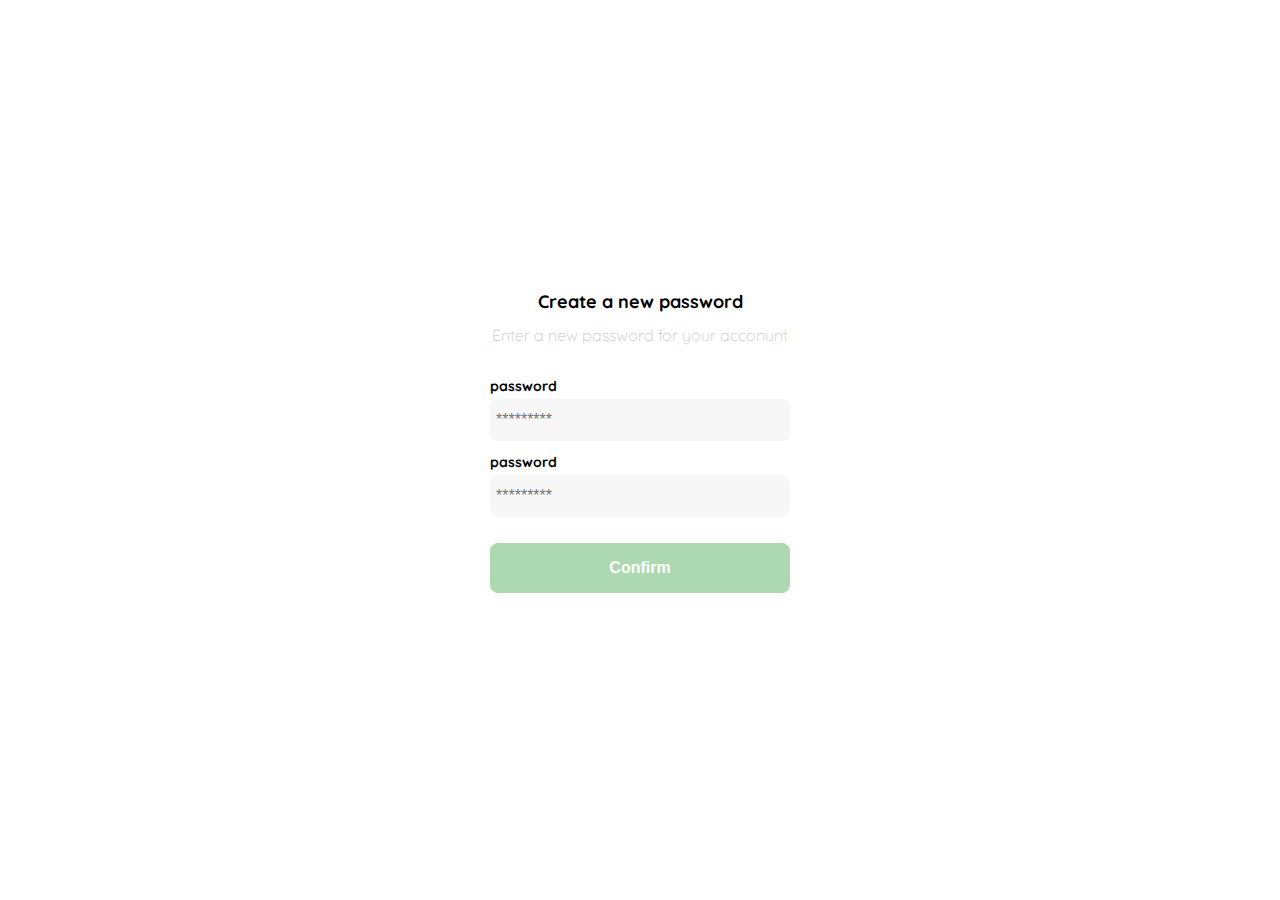
<file: Fronted-Developer-Practico 2022/clase1.html>
<!DOCTYPE html>
<html lang="en">
<head>
    <meta charset="UTF-8">
    <meta http-equiv="X-UA-Compatible" content="IE=edge">
    <meta name="viewport" content="width=device-width, initial-scale=1.0">
    <link rel="preconnect" href="https://fonts.googleapis.com">
<link rel="preconnect" href="https://fonts.gstatic.com" crossorigin>
<link href="https://fonts.googleapis.com/css2?family=Quicksand:wght@300;500;700&display=swap" rel="stylesheet">

    <title>Document</title>
    <style>
        :root {
            --white: #FFFFFF;
            --black: #000000;
            --very-light-pink: #c7c7c7;
            --text-input-field: #f7f7f7;
            --hospital-green: #acd9b2;
            --sm: 14px;
            --md: 16px;
            --lg: 18px;
        }
        
        body {
            margin: 0;
            font-family: 'Quicksand', sans-serif;
        }
       
        .login {
            width: 100%;
            height: 100vh;
            display: grid;
            place-items: center;
        }
        
        .form-container {
            display: grid;
            grid-template-rows: auto 1fr 
            auto;
            width: 300px;
        }
        
        .logo {
            width: 120px;
            margin-bottom: 48px;
            justify-self: center;
            display: none;
        }

        .title {
            font-size: var(--lg);
            margin-bottom: 12px;
            text-align: center;           
        }
        .subtitle {
            color: var(--very-light-pink);
            font-size: var(--md);
            font-weight: 300;
            margin-top: 0;
            margin-bottom: 32px;
            text-align: center;
        }
        .form {
            display: flex;
            flex-direction: column;
        }
        .label {
            font-size: var(--sm);
            font-weight: bold;
            margin-bottom: 4px;
        }
        .input {
            background-color: var(--text-input-field);
            border: none;
            border-radius: 8px;
            height: 30px;
            font-size: var(--md);
            padding: 6px;
            margin-bottom: 12px;
        }
        .primary-button {
            background-color: var(--hospital-green);
            border-radius: 8px;
            border: none;
            color: var(--white);
            width: 100%;
            cursor: pointer;
            font-size: var(--md);
            font-weight: bold;
            height: 50px;
        }
        .login-button {
            margin-top: 14px;
            margin-bottom: 30px;
        }
        @media (max-width: 640px) {
            .logo {
                display: block;
            }    
        }
    </style>
</head>
<body>
    <div class="login">
        <div class="form-container">
            <img src="./icons/82549007-yard-sale-rubber-stamp.webp" alt="logo" class="logo">

            <h1 class="title">Create a new password</h1>
            <p class="subtitle">Enter a new password for your acconunt</p>
            
            <form action="/" class="form">
                <label for="password" 
                class="label">password</label>
                <input type="password" 
                id="password" 
                placeholder="*********" 
                class="input input-password">

                <label for="new-password"
                class="label">password</label>
                <input type="password" 
                id="new-password" 
                placeholder="*********"
                class="input input-password">

                <input type="submit" value="Confirm" class="primary-button login-button">
            </form>           
        </div>
    </div>
</body>
</html>
</file>
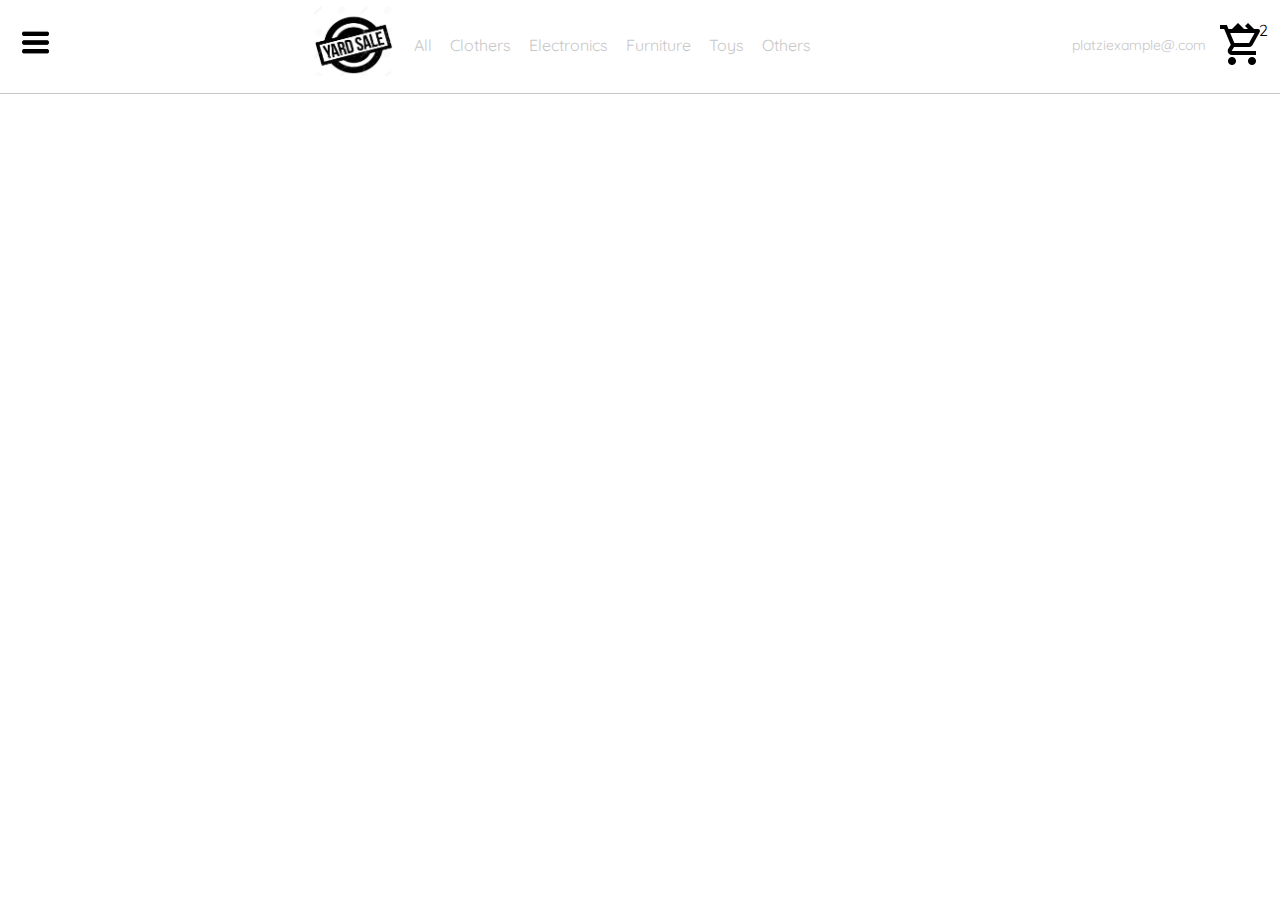
<file: Fronted-Developer-Practico 2022/clase11.html>
<!DOCTYPE html>
<html lang="en">
<head>
    <meta charset="UTF-8">
    <meta http-equiv="X-UA-Compatible" content="IE=edge">
    <meta name="viewport" content="width=device-width, initial-scale=1.0">
    <title>Document</title>
    <link rel="preconnect" href="https://fonts.googleapis.com">
    <link rel="preconnect" href="https://fonts.gstatic.com" crossorigin>
    <link href="https://fonts.googleapis.com/css2?family=Quicksand:wght@300;500;700&display=swap" 
    rel="stylesheet">
</head>
<style>
    :root {
        --white: #FFFFFF;
        --black: #000000;
        --very-light-pink: #c7c7c7;
        --text-input-field: #f7f7f7;
        --hospital-green: #acd9b2;
        --sm: 14px;
        --md: 16px;
        --lg: 18px;
    }
    body {
        margin: 0;
        font-family: 'Quicksand', 
        sans-serif;
    }
    nav {
        margin-top: -15px;
        display: flex;
        justify-content: space-between;
        padding: 0 12px;
        border-bottom: 1px solid var(--very-light-pink);
    }
    .menu { 
    padding: 8px;
    margin-top: 32px;
    width: 31px;
    cursor: pointer;
    height: 35px;
    }

    
    .logo {
        width: 81px;
        margin-top: 19px;
        height: 72px;
    }
    .navbar-left ul, 
    .navbar-right ul {
        list-style: none;
        padding: 0;
        margin: 0;
        margin-top: 12px;
        display: flex;
        align-items: center;
        height: 96px;
    }
    .navbar-left {
        display: flex;
    }
    .navbar-left ul {
        margin-left: 12px;
    }
    .navbar-left ul li a,
    .navbar-right ul li a {
        text-decoration: none;
        color: var(--very-light-pink);
        border: 1px solid var(--white);
        padding: 8px;
        border-radius: 8px;
    }
    .navbar-left ul li:hover,
    .navbar-right ul li:hover {
        color: var(--hospital-green);
        border: 1px solid var(--hospital-green);
    }
    .navbar-email {
        color: var(--very-light-pink);
        font-size: var(--sm);
        margin-right: 12px;
    }
    .navbar-shopping-cart  {
        position: relative;
    }

    .navbar-shopping-cart div {
        width: 16px;
        height: 16px;
        background-color: var(--hospital-green);
        border-radius: 50%;
        font-size: var(--sm);
        font-weight: bold;
        position: absolute;
        top: -6px;
        right: -3px;
        display: flex;
        justify-content: center;
        align-items: center;
    }   
    .dos {
        height: 51px;
        margin-left: -7px;
    }

    @media (max-width: 640px) {
        .menu {
            display: block;
        }
        .navbar-left ul {
            display: none;
        }
        .navbar-email {
            display: none;
        }
    }
    </style> 
<body>
    <nav>
        <img src="./icons/Hamburger_icon.svg.png" alt="menu" class="menu">

        <div class="navbar-left">
            <img src="./icons/82549007-yard-sale-rubber-stamp.webp" alt="logo" class="logo">        
            <ul>
               <li>
                <a href="">All</a>
               </li>
               <li>
                <a href="">Clothers</a>
               </li>
               <li>
                <a href="">Electronics</a>
               </li>
               <li>
                <a href="">Furniture</a>
               </li>
               <li>
                <a href="">Toys</a>
               </li>
               <li>
                <a href="">Others</a>
               </li>
            </ul>   
        </div>


        <div class="navbar-right">
            <ul>
                <li class="navbar-email">platziexample@.com</li>
                <li class="navbar-shopping-cart"></li>
                <img src="./icons/shopping-cart-loaded.png" alt="shopping-cart">
                <div class="dos">2</div>
            </ul>
        </div>
    </nav>
</body>
</html>
</file>
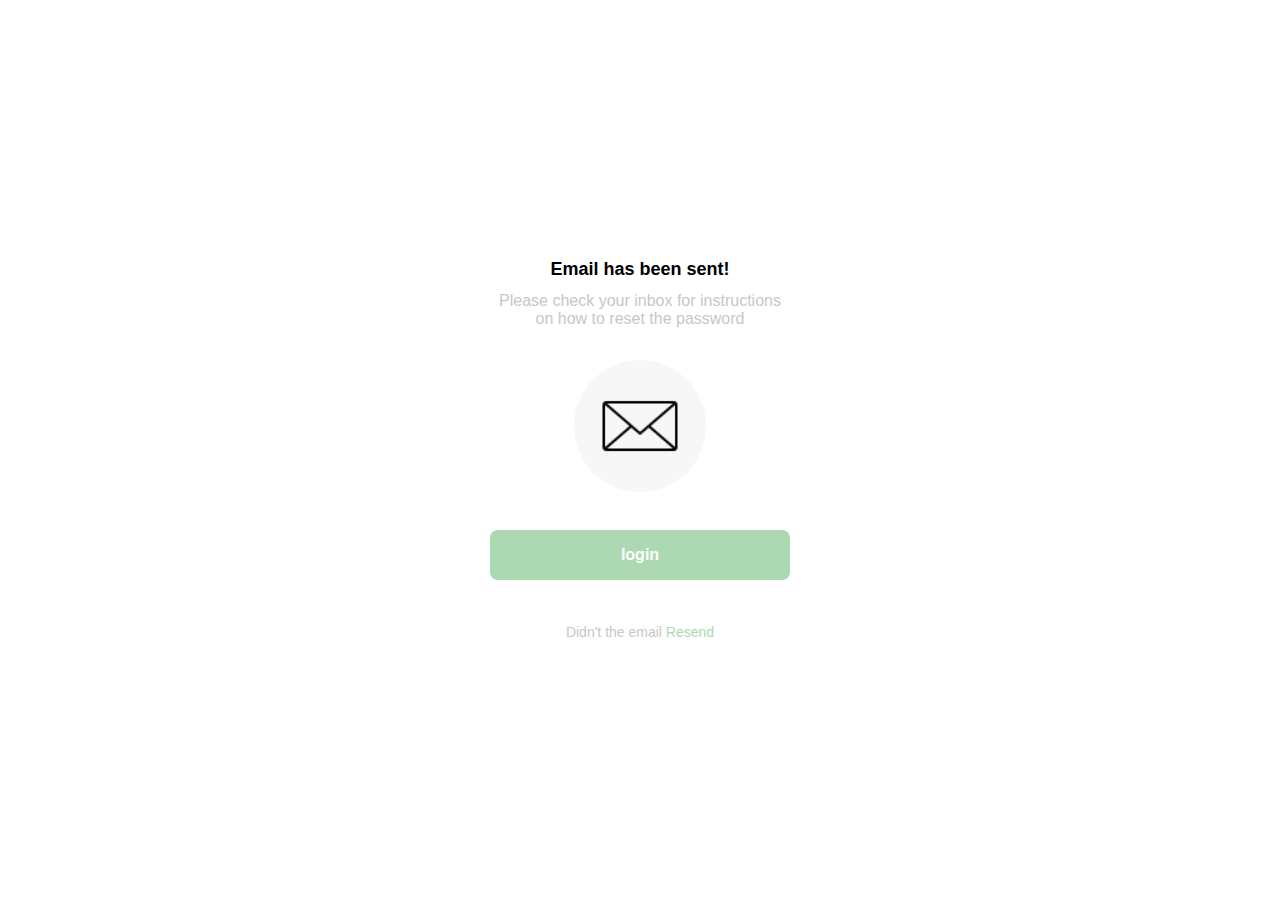
<file: Fronted-Developer-Practico 2022/clase2.html>
<!DOCTYPE html>
<html lang="en">
<head>
    <meta charset="UTF-8">
    <meta http-equiv="X-UA-Compatible" content="IE=edge">
    <meta name="viewport" content="width=device-width, initial-scale=1.0">
    <title>Document</title>
</head>
<body>
    
    <title>Document</title>
    <style>
        :root {
            --white: #FFFFFF;
            --black: #000000;
            --very-light-pink: #c7c7c7;
            --text-input-field: #f7f7f7;
            --hospital-green: #acd9b2;
            --sm: 14px;
            --md: 16px;
            --lg: 18px;
        }
        
        body {
            margin: 0;
            font-family: 'Quicksand', sans-serif;
        }
       
        .login {
            width: 100%;
            height: 100vh;
            display: grid;
            place-items: center;
        }
        
        .form-container {
            display: grid;
            grid-template-rows: auto 1fr 
            auto;
            width: 300px;
            justify-items: center;
        }
        
        .logo {
            width: 110px;
            margin-bottom: 48px;
            justify-self: center;
            display: none;
        }

        .title {
            font-size: var(--lg);
            margin-bottom: 12px;
            text-align: center;           
        }
        .subtitle {
            color: var(--very-light-pink);
            font-size: var(--md);
            font-weight: 300;
            margin-top: 0;
            margin-bottom: 32px;
            text-align: center;
        }
        .email-image {
            width: 132px;
            height: 132px;
            border-radius: 50%;
            background-color: var(--text-input-field);
            display: flex;
            justify-content: center;
            align-items: center;
            margin-bottom: 24px;
        }
        .email-image img {
            width: 80px;
        }    
        .resend {
            font-size: var(--sm);          
        }
        .resend span {
            color: var(--very-light-pink);
        }
        .resend a {
            color: var(--hospital-green);
            text-decoration: none;
        }
        .primary-button {
            background-color: var(--hospital-green);
            border-radius: 8px;
            border: none;
            color: var(--white);
            width: 100%;
            cursor: pointer;
            font-size: var(--md);
            font-weight: bold;
            height: 50px;
        }
        .login-button {
            margin-top: 14px;
            margin-bottom: 30px;
        }
        @media (max-width: 640px) {
            .logo {
                display: block;
            }    
        }
    </style>
</head>
<body>
    <div class="login">
        <div class="form-container">
            <img src="./icons/82549007-yard-sale-rubber-stamp.webp" alt="logo" class="logo">

            <h1 class="title">Email has been sent!</h1>
            <p class="subtitle">Please check your inbox for instructions on how to reset the password</p>
            
            <div class="email-image">
                <img src="./icons/icons8-email-64.png" alt="email">
            </div>  
            
            <button class="primary-button login-button">login</button>
            
            <p class="resend">
              <span>Didn't the email</span>
              <a href="/">Resend</a>
            </p>
        </div>
    </div>
</body>
</html>
</file>
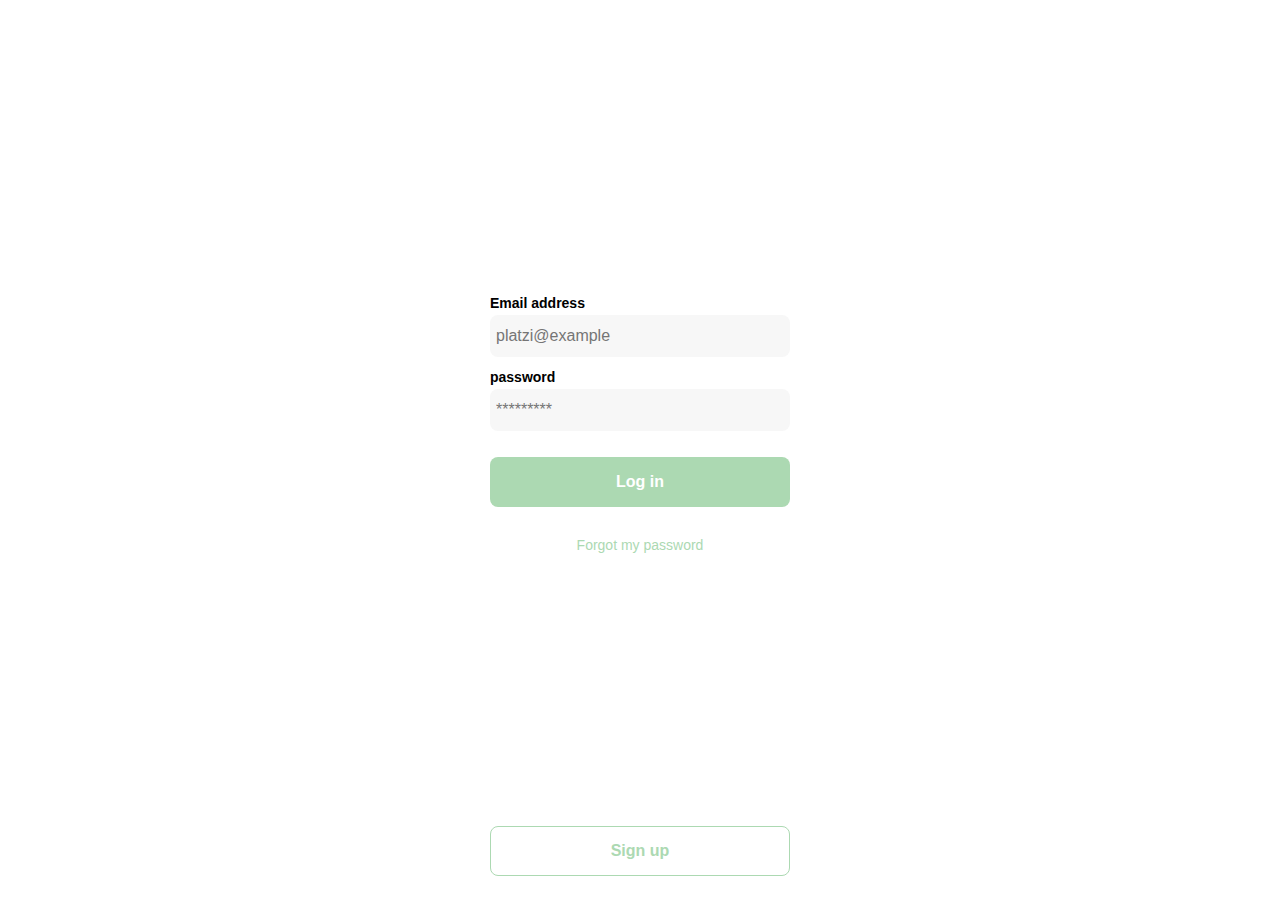
<file: Fronted-Developer-Practico 2022/clase3.html>
<!DOCTYPE html>
<html lang="en">
<head>
    <meta charset="UTF-8">
    <meta http-equiv="X-UA-Compatible" content="IE=edge">
    <meta name="viewport" content="width=device-width, initial-scale=1.0">
    <title>Document</title>
</head>
<body>
    
    <title>Document</title>
    <style>
        :root {
            --white: #FFFFFF;
            --black: #000000;
            --very-light-pink: #c7c7c7;
            --text-input-field: #f7f7f7;
            --hospital-green: #acd9b2;
            --sm: 14px;
            --md: 16px;
            --lg: 18px;
        }
        
        body {
            margin: 0;
            font-family: 'Quicksand', sans-serif;
        }
       
        .login {
            width: 100%;
            height: 100vh;
            display: grid;
            place-items: center;
        }
        
        .form-container {
            display: grid;
            grid-template-rows: auto 1fr 
            auto;
            width: 300px;
        }
        
        .logo {
            width: 120px;
            margin-bottom: 48px;
            justify-self: center;
            display: none;
        }
        .form {
            display: flex;
            flex-direction: column;
        }
        .form a {
            color: var(--hospital-green);
            font-size: var(--sm);
            text-align: center;
            text-decoration: none;
            margin-bottom: 52px;
        }
        .label {
            font-size: var(--sm);
            font-weight: bold;
            margin-bottom: 4px;
        }
        .input {
            background-color: var(--text-input-field);
            border: none;
            border-radius: 8px;
            height: 30px;
            font-size: var(--md);
            padding: 6px;
            margin-bottom: 12px;
        }
        .input-email {
            margin-bottom: 22px;
        }
        .primary-button {
            background-color: var(--hospital-green);
            border-radius: 8px;
            border: none;
            color: var(--white);
            width: 100%;
            cursor: pointer;
            font-size: var(--md);
            font-weight: bold;
            height: 50px;
        }
        .secondary-button {
            background-color: var(--white);
            border-radius: 8px;
            border: 1px solid var(--hospital-green);
            color: var(--hospital-green);
            width: 100%;
            cursor: pointer;
            font-size: var(--md);
            font-weight: bold;
            height: 50px;
            width: 300px;
            position: absolute;
            bottom: 0;
            margin-bottom: 24px;    
        }
        .login-button {
            margin-top: 14px;
            margin-bottom: 30px;
        }
        @media (max-width: 640px) {
            .logo {
                display: block;
            }    
        }
    </style>
</head>
<body>
    <div class="login">
        <div class="form-container">
            <img src="./icons/82549007-yard-sale-rubber-stamp.webp" alt="logo" class="logo">
            
            <form action="/" class="form">
                <label for="email" 
                class="label">Email address</label>
                <input type="text" 
                id="email" 
                placeholder="platzi@example" 
                class="input input-password">

                <label for="password"
                class="label">password</label>
                <input type="password" 
                id="password" 
                placeholder="*********"
                class="input input-password">

                <input type="submit" 
                value="Log in" 
                class="primary-button 
                login-button">
                <a href="/">Forgot my password</a>
            </form>  
            
            <button class="secondary-button 
            signup-button">Sign up</button>
        </div>
    </div>
</body>
</html>
</file>
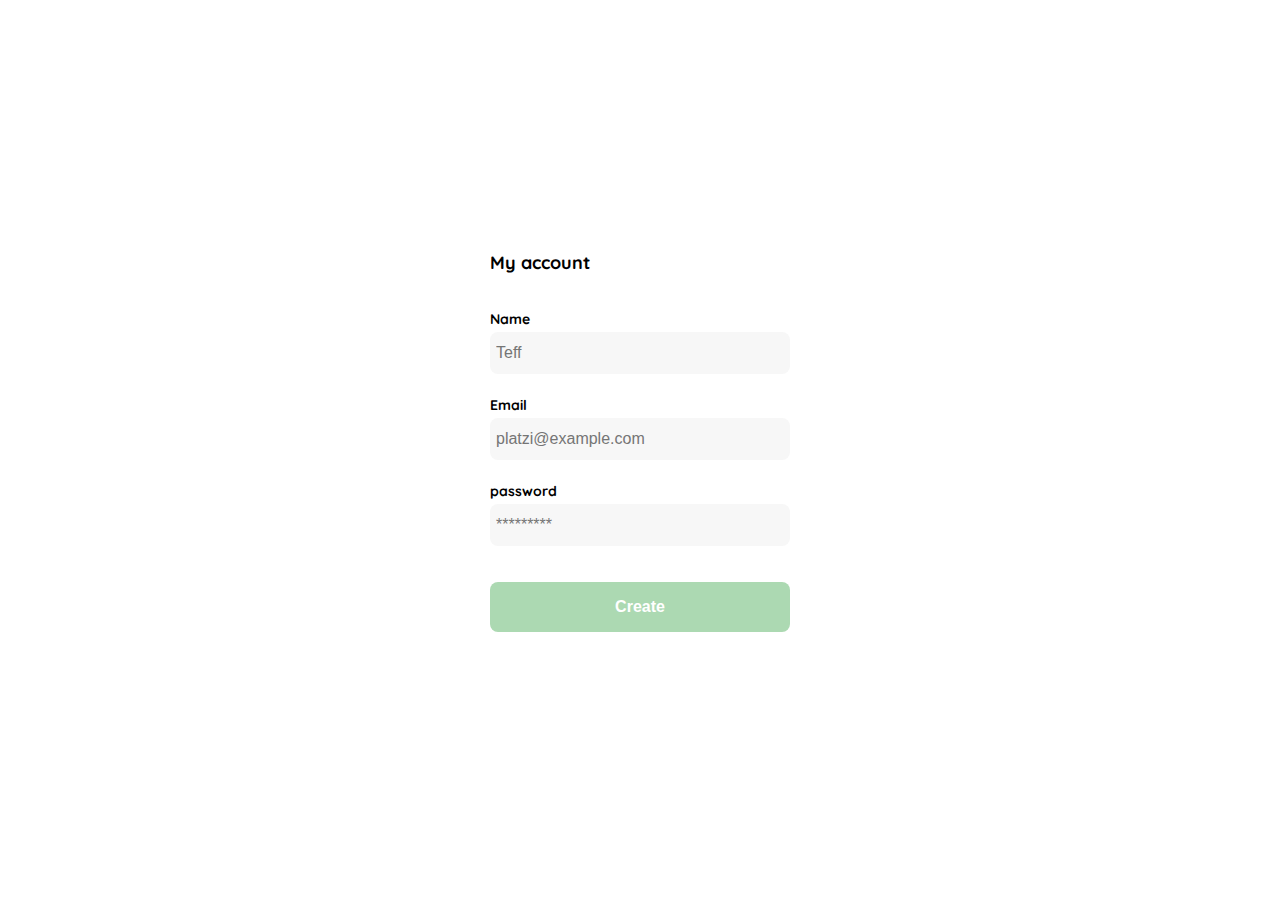
<file: Fronted-Developer-Practico 2022/clase4.html>
<!DOCTYPE html>
<html lang="en">
<head>
    <meta charset="UTF-8">
    <meta http-equiv="X-UA-Compatible" content="IE=edge">
    <meta name="viewport" content="width=device-width, initial-scale=1.0">
    <title>Document</title>
</head>
<body>
    
    <!DOCTYPE html>
    <html lang="en">
    <head>
        <meta charset="UTF-8">
        <meta http-equiv="X-UA-Compatible" content="IE=edge">
        <meta name="viewport" content="width=device-width, initial-scale=1.0">
        <link rel="preconnect" href="https://fonts.googleapis.com">
    <link rel="preconnect" href="https://fonts.gstatic.com" crossorigin>
    <link href="https://fonts.googleapis.com/css2?family=Quicksand:wght@300;500;700&display=swap" rel="stylesheet">
    
        <title>Document</title>
        <style>
            :root {
                --white: #FFFFFF;
                --black: #000000;
                --very-light-pink: #c7c7c7;
                --text-input-field: #f7f7f7;
                --hospital-green: #acd9b2;
                --sm: 14px;
                --md: 16px;
                --lg: 18px;
            }
            
            body {
                margin: 0;
                font-family: 'Quicksand', sans-serif;
            }
           
            .login {
                width: 100%;
                height: 100vh;
                display: grid;
                place-items: center;
            }
            
            .form-container {
                display: grid;
                grid-template-rows: auto 1fr 
                auto;
                width: 300px;
            }
            
            .logo {
                width: 120px;
                margin-bottom: 48px;
                justify-self: center;
                display: none;
            }
    
            .title {
                font-size: var(--lg);
                margin-bottom: 36px;
                text-align: start;           
            }
            
            .form {
                display: flex;
                flex-direction: column;
            }
            .form div {
                display: flex;
                flex-direction: column;
            }
            
            .label {
                font-size: var(--sm);
                font-weight: bold;
                margin-bottom: 4px;
            }
            .input {
                background-color: var(--text-input-field);
                border: none;
                border-radius: 8px;
                height: 30px;
                font-size: var(--md);
                padding: 6px;
                margin-bottom: 12px;
            }

            .input-name,
            .input-email,
            .input-password {
                margin-bottom: 22px;
            }

            .primary-button {
                background-color: var(--hospital-green);
                border-radius: 8px;
                border: none;
                color: var(--white);
                width: 100%;
                cursor: pointer;
                font-size: var(--md);
                font-weight: bold;
                height: 50px;
            }
            .login-button {
                margin-top: 14px;
                margin-bottom: 30px;
            }
            @media (max-width: 640px) {
                .form-container {
                    height: 100%;
                }  
                .form {
                    height: 100%;
                    justify-content: space-between;
                }    
            }
        </style>
    </head>
    <body>
        <div class="login">
            <div class="form-container">
                <h1 class="title">My account</h1>
                
                <form action="/" class="form"> 
                    <div >
                        <label for="name" 
                            class="label">Name</label>
                            <input type="text" id="name" 
                            placeholder="Teff" class="input input-name">
        
                            <label for="email" 
                            class="label">Email</label>
                            <input type="text" id="email" 
                            placeholder="platzi@example.com"
                            class="input input-email">
                           
                            <label for="password" 
                            class="label">password</label>
                            <input type="password" 
                            id="password" 
                            placeholder="*********" class="input input-password">
                    </div>
    
                    <input type="submit"
                    value="Create" 
                    class="primary-button 
                    login-button">
                </form>           
            </div>
        </div>
    </body>
    </html>

</body>
</html>
</file>
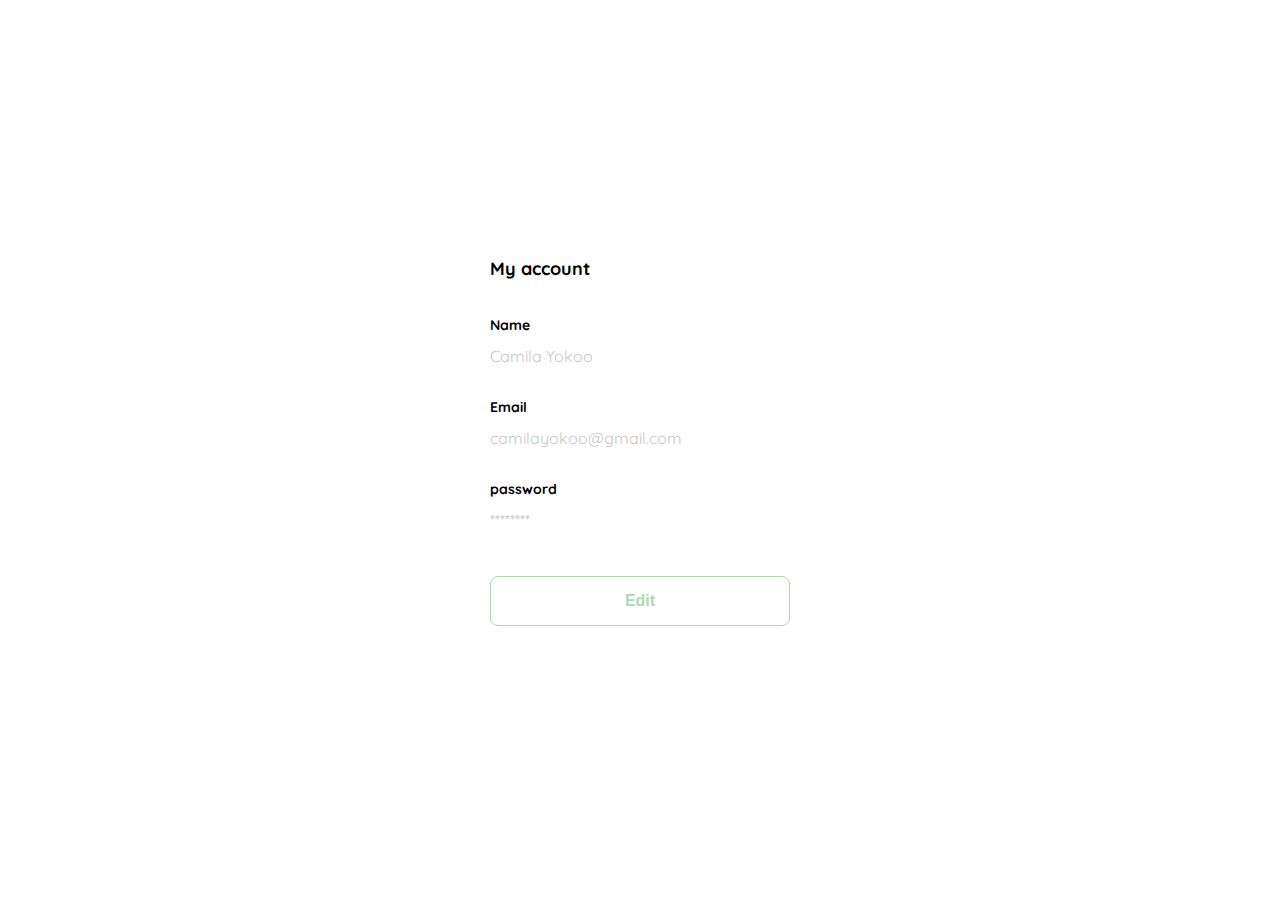
<file: Fronted-Developer-Practico 2022/clase5.html>
<!DOCTYPE html>
<html lang="en">
<head>
    <meta charset="UTF-8">
    <meta http-equiv="X-UA-Compatible" content="IE=edge">
    <meta name="viewport" content="width=device-width, initial-scale=1.0">
    <title>Document</title>
</head>
<body>
    
    <!DOCTYPE html>
    <html lang="en">
    <head>
        <meta charset="UTF-8">
        <meta http-equiv="X-UA-Compatible" content="IE=edge">
        <meta name="viewport" content="width=device-width, initial-scale=1.0">
        <link rel="preconnect" href="https://fonts.googleapis.com">
    <link rel="preconnect" href="https://fonts.gstatic.com" crossorigin>
    <link href="https://fonts.googleapis.com/css2?family=Quicksand:wght@300;500;700&display=swap" rel="stylesheet">
    
        <title>Document</title>
        <style>
            :root {
                --white: #FFFFFF;
                --black: #000000;
                --very-light-pink: #c7c7c7;
                --text-input-field: #f7f7f7;
                --hospital-green: #acd9b2;
                --sm: 14px;
                --md: 16px;
                --lg: 18px;
            }
            
            body {
                margin: 0;
                font-family: 'Quicksand', sans-serif;
            }
           
            .login {
                width: 100%;
                height: 100vh;
                display: grid;
                place-items: center;
            }
            
            .form-container {
                display: grid;
                grid-template-rows: auto 1fr 
                auto;
                width: 300px;
            }
            
            .logo {
                width: 120px;
                margin-bottom: 48px;
                justify-self: center;
                display: none;
            }
    
            .title {
                font-size: var(--lg);
                margin-bottom: 36px;
                text-align: start;           
            }
            
            .form {
                display: flex;
                flex-direction: column;
            }
            .form div {
                display: flex;
                flex-direction: column;
            }
            .label {
                font-size: var(--sm);
                font-weight: bold;
                margin-bottom: 4px;
            }
            .value {
                color: var(--very-light-pink);
                font-size: var(--md);
                margin: 8px 0 32px 0;
            }
            .secondary-button {
                background-color: var(--white);
                border-radius: 8px;
                border: 1px solid var(--hospital-green);
                color: var(--hospital-green);
                width: 100%;
                cursor: pointer;
                font-size: var(--md);
                font-weight: bold;
                height: 50px;
            }
            .login-button {
                margin-top: 14px;
                margin-bottom: 30px;
            }
            @media (max-width: 640px) {
                .form-container {
                    height: 100%;
                }  
                .form {
                    height: 100%;
                    justify-content: space-between;
                }    
            }
        </style>
    </head>
    <body>
        <div class="login">
            <div class="form-container">
                <h1 class="title">My account</h1>
                
                <form action="/" class="form">
                    <div>
                        <label for="name" 
                        class="label">Name</label>
                        <p class="value">Camila Yokoo</p>
    
                        <label for="email" 
                        class="label">Email</label>
                        <p class="value">camilayokoo@gmail.com</p>
                       
                        <label for="password" 
                        class="label">password</label>
                        <p class="value">********</p>
                    </div>
    
                    <input type="submit"
                    value="Edit" 
                    class="secondary-button 
                    login-button">
                </form>           
            </div>
        </div>
    </body>
    </html>

</body>
</html>
</file>
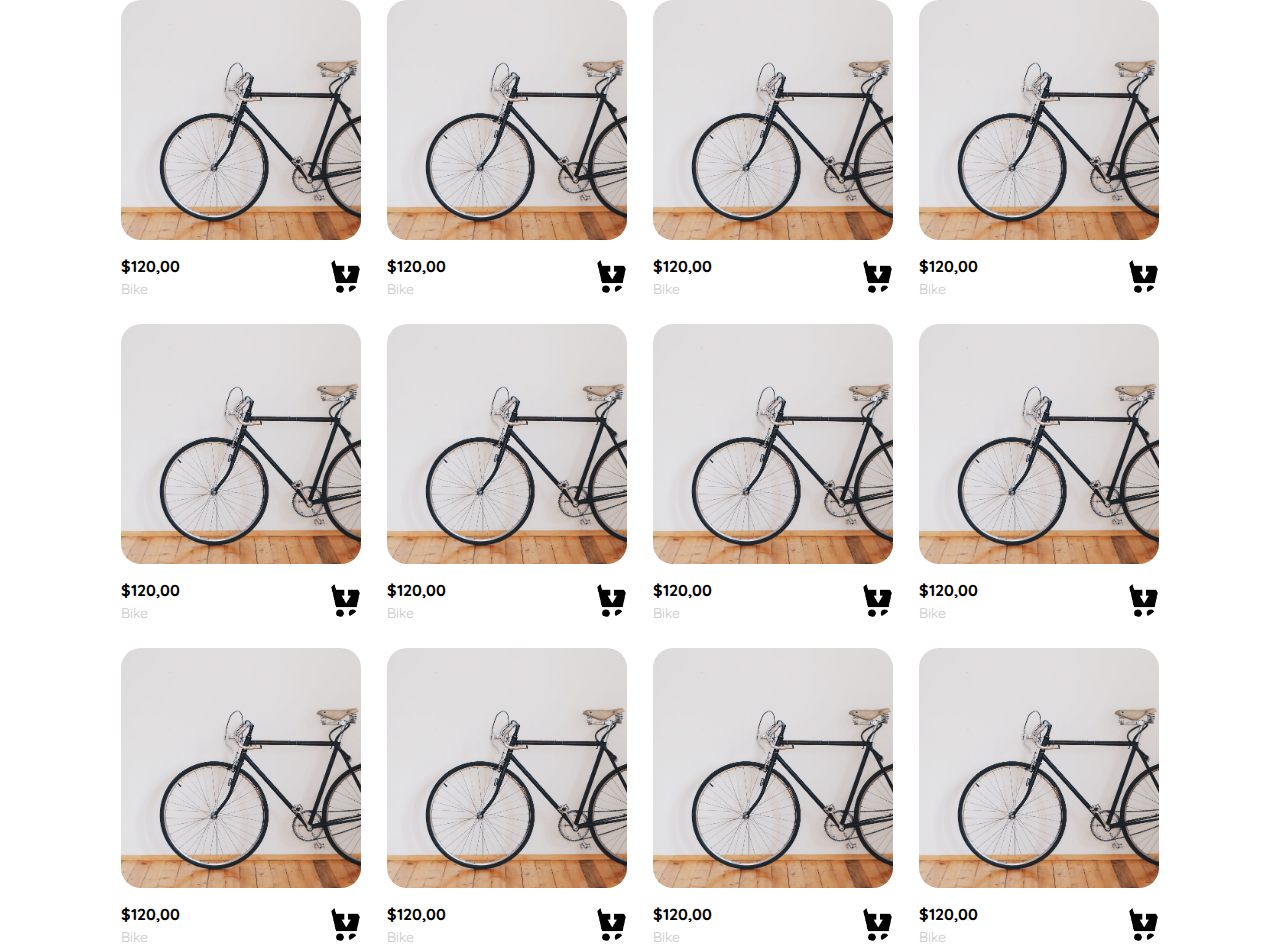
<file: Fronted-Developer-Practico 2022/clase6.html>
<!DOCTYPE html>
<html lang="en">
<head>
    <meta charset="UTF-8">
    <meta http-equiv="X-UA-Compatible" content="IE=edge">
    <meta name="viewport" content="width=device-width, initial-scale=1.0">
    <link rel="preconnect" href="https://fonts.googleapis.com">
    <link rel="preconnect" href="https://fonts.gstatic.com" crossorigin>
    <link href="https://fonts.googleapis.com/css2?family=Quicksand:wght@300;500;700&display=swap" 
    rel="stylesheet">
    <title>Document</title>
    <style>
        :root {
            --white: #FFFFFF;
            --black: #000000;
            --very-light-pink: #c7c7c7;
            --text-input-field: #f7f7f7;
            --hospital-green: #acd9b2;
            --sm: 14px;
            --md: 16px;
            --lg: 18px;
        }
        
        body {
            margin: 0;
            font-family: 'Quicksand', sans-serif;
        } 
        .cards-container {
            display: grid;
            grid-template-columns: repeat(auto-fill, 240px);
            gap: 26px;
            place-content: center;
        }

        .product-card {
            width: 240px;
        }

        .product-card img {
            width: 240px;
            height: 240px;
            border-radius: 20px;
            object-fit: cover;
        }
        .product-info {
            display: flex;
            justify-content: space-between;
            align-items: center;
            margin-top: 12px;
        }
        .product-info figure img {
            width: 35px;
            height: 35px;
        }
        .product-info figure {
            margin: 0;
        }
        .product-info div p:nth-child(1) {
            font-weight: bold;
            font-size: var(--md);
            margin-top: 0;
            margin-bottom: 4px;
        }
        .product-info div p:nth-child(2) {
            font-size: var(--sm);
            margin-top: 0;
            margin-bottom: 0;
            color: var(--very-light-pink);
        }
        @media (max-width: 640px ) {
            .cards-container {
            grid-template-columns: repeat(auto-fill, 140px);
        }
        .product-card {
            width: 140px;
        }

        .product-card img {
            width: 140px;
            height: 140px;    
        }
        }
    </style>
<body>
  <section class="main-container">
     <div class="cards-container"> 
       
        <div class="product-card">
          <img src="./icons/pexels-photo-276517.jpg" alt="">
        <div class="product-info">
            <div>
                <p>$120,00</p>
                <p>Bike</p>
            </div>
           <figure>
               <img src="./icons/descarga.png" alt="">
           </figure>
        </div>
      </div>
    


      <div class="product-card">
        <img src="./icons/pexels-photo-276517.jpg" alt="">
      <div class="product-info">
          <div>
              <p>$120,00</p>
              <p>Bike</p>
          </div>
         <figure>
             <img src="./icons/descarga.png" alt="">
         </figure>
      </div>
    </div>



    <div class="product-card">
        <img src="./icons/pexels-photo-276517.jpg" alt="">
      <div class="product-info">
          <div>
              <p>$120,00</p>
              <p>Bike</p>
          </div>
         <figure>
             <img src="./icons/descarga.png" alt="">
         </figure>
      </div>
    </div>


         
    <div class="product-card">
        <img src="./icons/pexels-photo-276517.jpg" alt="">
      <div class="product-info">
          <div>
              <p>$120,00</p>
              <p>Bike</p>
          </div>
         <figure>
             <img src="./icons/descarga.png" alt="">
         </figure>
      </div>
    </div>
    
    <div class="product-card">
        <img src="./icons/pexels-photo-276517.jpg" alt="">
      <div class="product-info">
          <div>
              <p>$120,00</p>
              <p>Bike</p>
          </div>
         <figure>
             <img src="./icons/descarga.png" alt="">
         </figure>
      </div>
    </div>


    <div class="product-card">
        <img src="./icons/pexels-photo-276517.jpg" alt="">
      <div class="product-info">
          <div>
              <p>$120,00</p>
              <p>Bike</p>
          </div>
         <figure>
             <img src="./icons/descarga.png" alt="">
         </figure>
      </div>
    </div>


    <div class="product-card">
        <img src="./icons/pexels-photo-276517.jpg" alt="">
      <div class="product-info">
          <div>
              <p>$120,00</p>
              <p>Bike</p>
          </div>
         <figure>
             <img src="./icons/descarga.png" alt="">
         </figure>
      </div>
    </div>


    <div class="product-card">
        <img src="./icons/pexels-photo-276517.jpg" alt="">
      <div class="product-info">
          <div>
              <p>$120,00</p>
              <p>Bike</p>
          </div>
         <figure>
             <img src="./icons/descarga.png" alt="">
         </figure>
      </div>
    </div>
    
   
    <div class="product-card">
        <img src="./icons/pexels-photo-276517.jpg" alt="">
      <div class="product-info">
          <div>
              <p>$120,00</p>
              <p>Bike</p>
          </div>
         <figure>
             <img src="./icons/descarga.png" alt="">
         </figure>
      </div>
    </div>


    <div class="product-card">
        <img src="./icons/pexels-photo-276517.jpg" alt="">
      <div class="product-info">
          <div>
              <p>$120,00</p>
              <p>Bike</p>
          </div>
         <figure>
             <img src="./icons/descarga.png" alt="">
         </figure>
      </div>
    </div>



    <div class="product-card">
        <img src="./icons/pexels-photo-276517.jpg" alt="">
      <div class="product-info">
          <div>
              <p>$120,00</p>
              <p>Bike</p>
          </div>
         <figure>
             <img src="./icons/descarga.png" alt="">
         </figure>
      </div>
    </div>


    <div class="product-card">
        <img src="./icons/pexels-photo-276517.jpg" alt="">
      <div class="product-info">
          <div>
              <p>$120,00</p>
              <p>Bike</p>
          </div>
         <figure>
             <img src="./icons/descarga.png" alt="">
         </figure>
      </div>
     </div> 
     </div> 
  </section> 

</body>
</html>
</file>
